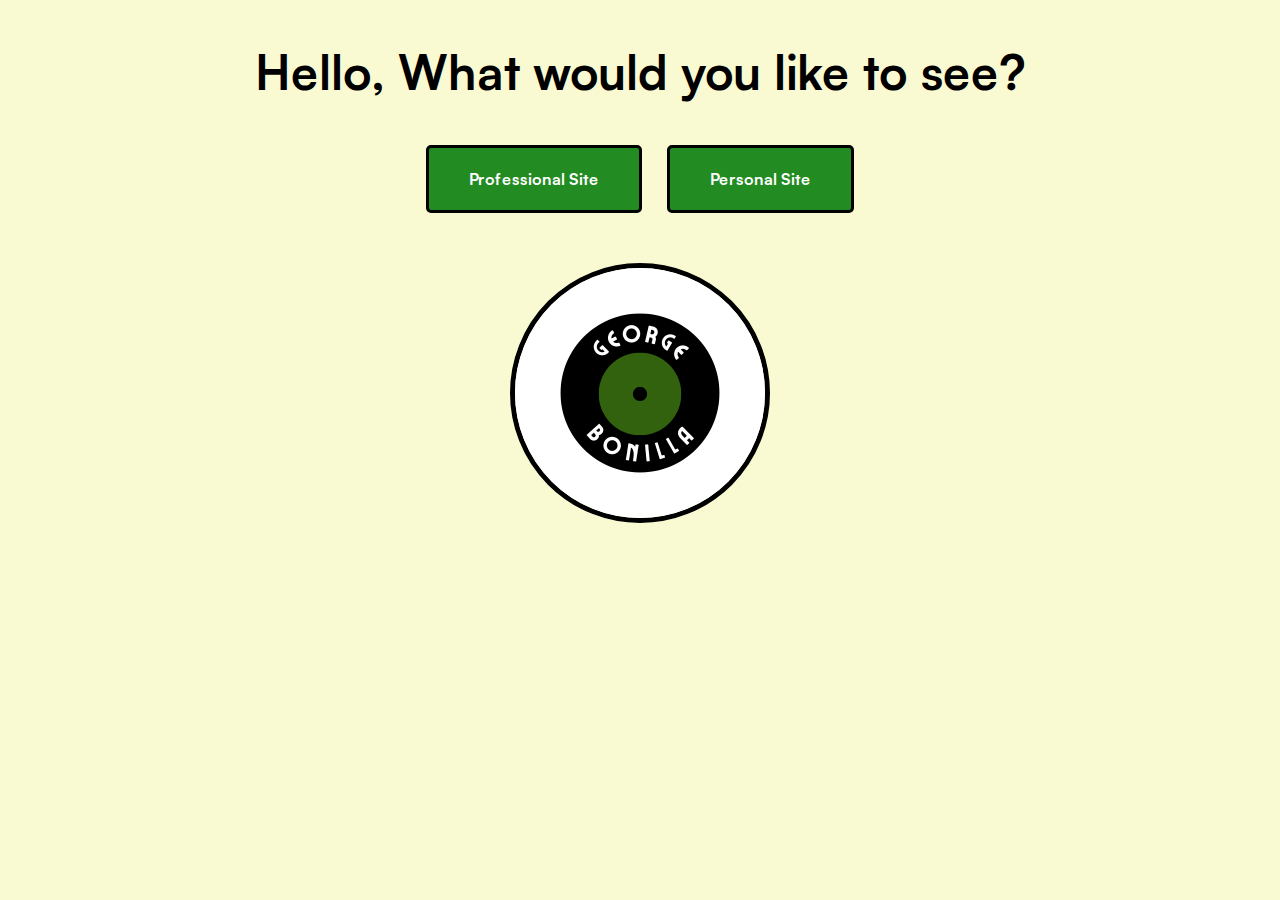
<file: index.html>
<!DOCTYPE html>
<html lang="en">
<head>
  <meta charset="UTF-8">
  <title>Welcome</title>
  <link rel="stylesheet" href="css/greetingStyle.css">
  <link rel ="icon" type ="image/x-icon" href ="img/logo.png">
</head>
<body>

<h1>Hello, What would you like to see?</h1>

<div class = "option-buttons">
  <a href="html/main.html" class = "option-button">Professional Site</a>
  <a href="html/personal.html" class = "option-button">Personal Site</a>
</div>

<img class = "logo" src = "img/logo.png" alt = "Logo">

</body>
</html>
</file>
<file: css/greetingStyle.css>
@font-face {
  font-family: "Satoshi";
  src: url("../font/Satoshi-Variable.ttf") format("truetype");
  font-weight: bold;
  font-style: normal;
}

body{
  display: flex;
  flex-direction: column;
  justify-content: center;
  align-items: center;
  background-color: lightgoldenrodyellow;
  font-family: "Satoshi";
}

h1{
  margin-bottom: 40px;
  font-size: 3rem;
  text-align: center;
}

.option-buttons{
  display: flex;
  gap: 25px;
}

.option-button{
  font-size: 16px;
  padding: 20px 40px;
  border:  3px solid black;
  background-color: forestgreen;
  color: white;
  cursor: pointer;
  border-radius: 5px;
  text-decoration:none;
  transition: transform 0.2s ease, background-color 0.3s ease;
}

.option-button:hover{
  background-color: darkgreen;
  transform: scale(1.05);
}

.logo{
  border-radius: 50%;
  border: 5px solid black;
  height: 250px;
  width: 250px;
  object-fit: cover;
  display: block;
  margin: 50px auto;
}
</file>
